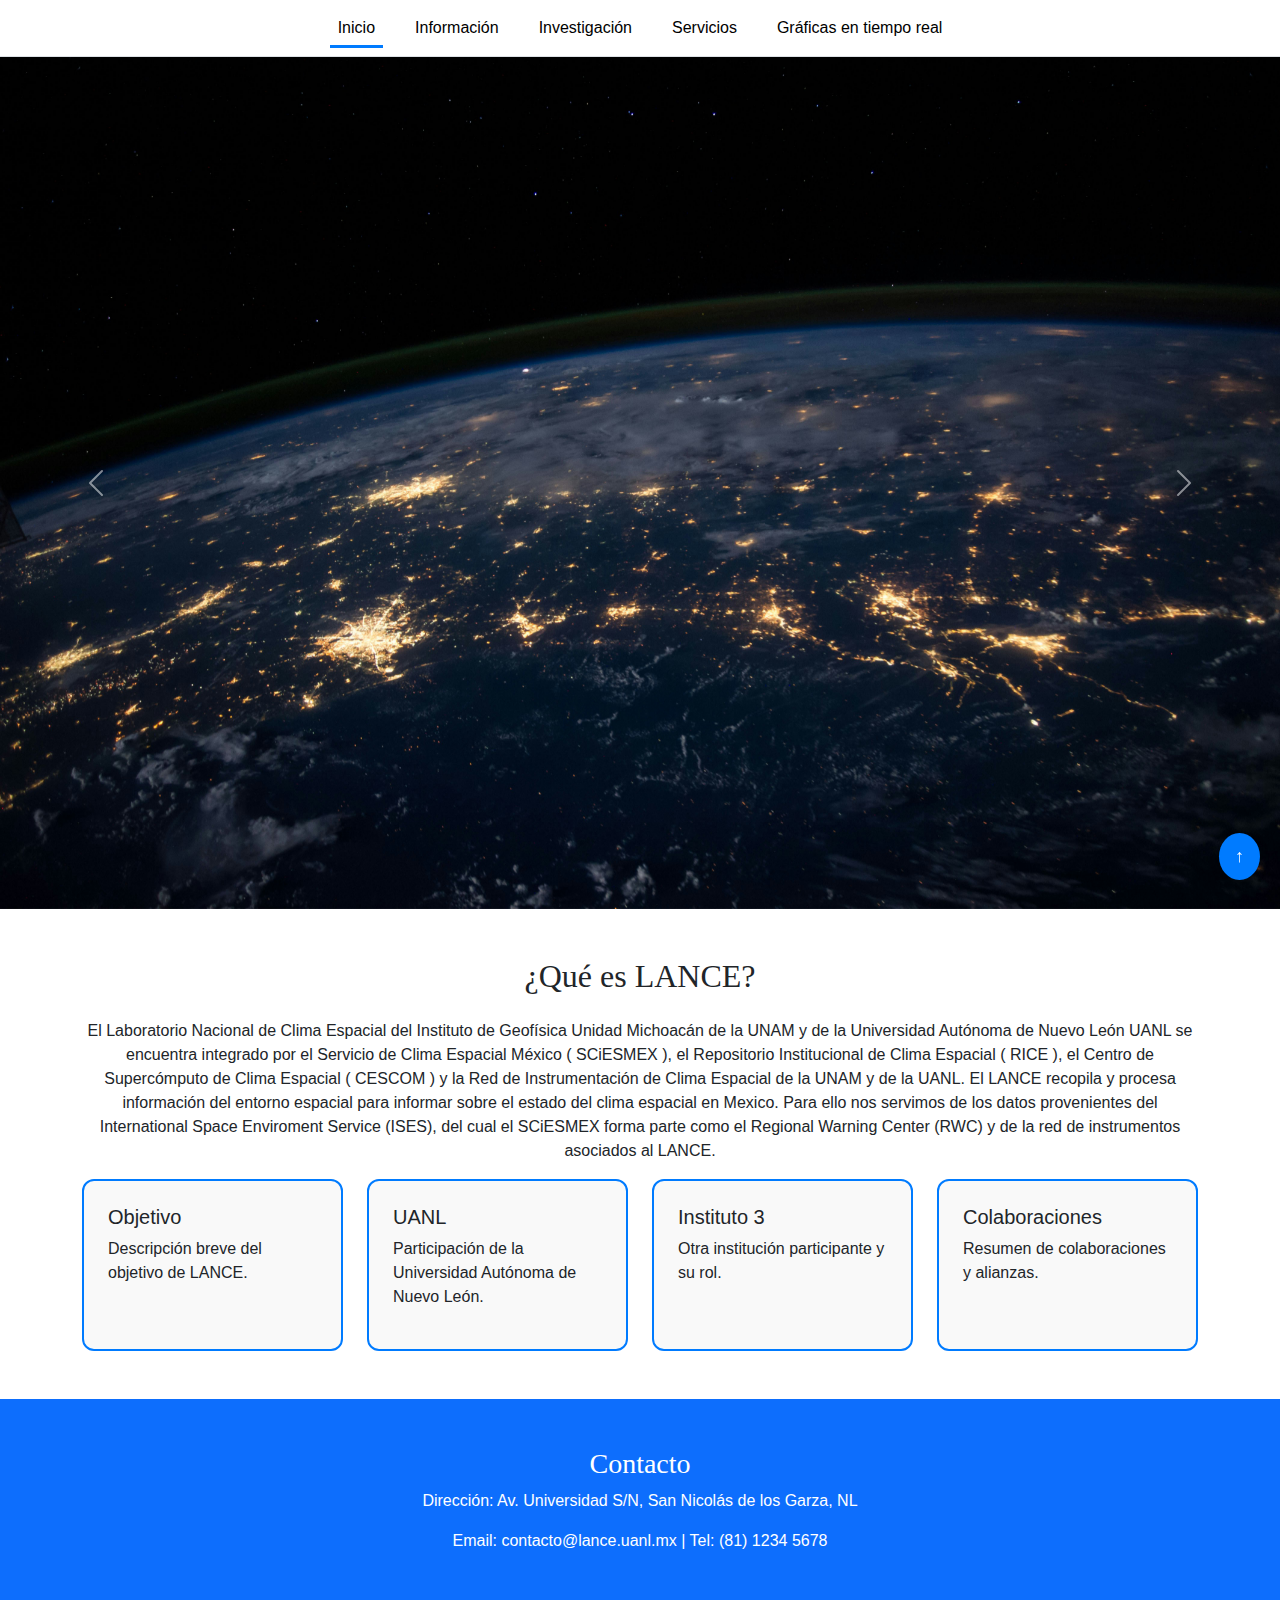
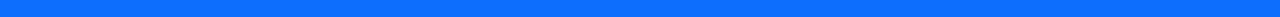
<file: index.html>
<!DOCTYPE html>
<html lang="es">
<head>
  <meta charset="UTF-8" />
  <meta name="viewport" content="width=device-width, initial-scale=1" />
  <title>LANCE - UANL</title>
  <link href="https://cdn.jsdelivr.net/npm/bootstrap@5.3.3/dist/css/bootstrap.min.css" rel="stylesheet" />
  <link rel="stylesheet" href="css/styles.css" />
</head>
<body id="inicio">

  <!-- NAVBAR -->
  <nav class="navbar navbar-expand-lg bg-white shadow-sm border-bottom">
    <div class="container justify-content-center">
      <ul class="navbar-nav gap-4">
        <li class="nav-item"><a class="nav-link active nav-custom" href="index.html">Inicio</a></li>
        <li class="nav-item"><a class="nav-link nav-custom" href="#informacion">Información</a></li>
        <li class="nav-item"><a class="nav-link nav-custom" href="#investigacion">Investigación</a></li>
        <li class="nav-item"><a class="nav-link nav-custom" href="#servicios">Servicios</a></li>
        <li class="nav-item"><a class="nav-link nav-custom" href="graficas/graficas.html">Gráficas en tiempo real</a></li>
      </ul>
    </div>
  </nav>

  <!-- CARRUSEL -->
  <div id="carouselLANCE" class="carousel slide" data-bs-ride="carousel">
    <div class="carousel-inner">
      <div class="carousel-item active">
        <img src="images/imag1.jpg" class="d-block w-100" alt="Foto 1" />
      </div>
      <div class="carousel-item">
        <img src="images/imag3.jpg" class="d-block w-100" alt="Foto 2" />
      </div>
      <div class="carousel-item">
        <img src="images/imag4.jpg" class="d-block w-100" alt="Foto 2" />
      </div>
      <div class="carousel-item">
        <img src="images/imag5.jpg" class="d-block w-100" alt="Foto 3" />
    </div>
    <button class="carousel-control-prev" type="button" data-bs-target="#carouselLANCE" data-bs-slide="prev">
      <span class="carousel-control-prev-icon"></span>
    </button>
    <button class="carousel-control-next" type="button" data-bs-target="#carouselLANCE" data-bs-slide="next">
      <span class="carousel-control-next-icon"></span>
    </button>
  </div>

  <!-- INFORMACIÓN GENERAL -->
  <section id="informacion" class="py-5">
    <div class="container">
      <h2 class="text-center mb-4">¿Qué es LANCE?</h2>
      <p class="text-center">El Laboratorio Nacional de Clima Espacial del Instituto de Geofísica Unidad Michoacán de la UNAM y de la Universidad Autónoma de Nuevo León UANL se encuentra integrado por el Servicio de Clima Espacial México ( SCiESMEX ), el Repositorio Institucional de Clima Espacial ( RICE ), el Centro de Supercómputo de Clima Espacial ( CESCOM ) y la Red de Instrumentación de Clima Espacial de la UNAM y de la UANL.
El LANCE recopila y procesa información del entorno espacial para informar sobre el estado del clima espacial en Mexico. Para ello nos servimos de los datos provenientes del International Space Enviroment Service (ISES), del cual el SCiESMEX forma parte como el Regional Warning Center (RWC) y de la red de instrumentos asociados al LANCE.</p>
      <div class="row g-4">
        <div class="col-md-3"><div class="info-box p-4 h-100"><h5>Objetivo</h5><p>Descripción breve del objetivo de LANCE.</p></div></div>
        <div class="col-md-3"><div class="info-box p-4 h-100"><h5>UANL</h5><p>Participación de la Universidad Autónoma de Nuevo León.</p></div></div>
        <div class="col-md-3"><div class="info-box p-4 h-100"><h5>Instituto 3</h5><p>Otra institución participante y su rol.</p></div></div>
        <div class="col-md-3"><div class="info-box p-4 h-100"><h5>Colaboraciones</h5><p>Resumen de colaboraciones y alianzas.</p></div></div>
      </div>
    </div>
  </section>

  <!-- UBICACIÓN Y CONTACTO -->
  <section id="contacto" class="bg-primary text-white py-5">
    <div class="container text-center">
      <h3>Contacto</h3>
      <p>Dirección: Av. Universidad S/N, San Nicolás de los Garza, NL</p>
      <p>Email: contacto@lance.uanl.mx | Tel: (81) 1234 5678</p>
    </div>
  </section>

  <!-- BOTÓN IR ARRIBA -->
  <button onclick="window.scrollTo({top: 0, behavior: 'smooth'})" class="btn-to-top">↑</button>

  <script src="https://cdn.jsdelivr.net/npm/bootstrap@5.3.3/dist/js/bootstrap.bundle.min.js"></script>
</body>
</html>
</file>
<file: css/styles.css>
h1, h2, h3 {
  font-family: 'DM Serif Display', serif;
}

body {
  font-family: 'Inter', sans-serif;
}

.nav-custom {
  position: relative;
  color: #000;
  transition: color 0.3s;
}
.nav-custom:hover,
.nav-custom.active {
  color: #007BFF;
}
.nav-custom::after {
  content: "";
  position: absolute;
  left: 0;
  bottom: 0;
  height: 3px;
  width: 100%;
  background-color: #007BFF;
  transform: scaleX(0);
  transition: transform 0.3s ease;
  transform-origin: bottom right;
}
.nav-custom:hover::after,
.nav-custom.active::after {
  transform: scaleX(1);
  transform-origin: bottom left;
}

.info-box {
  border: 2px solid #007BFF;
  border-radius: 12px;
  background-color: #f9f9f9;
  transition: transform 0.2s ease;
  min-height: 160px;
}
.info-box:hover {
  transform: translateY(-5px);
  background-color: #eef6ff;
}

.img-cuadro {
  max-height: 80px;
  transition: transform 0.3s ease, box-shadow 0.3s ease;
}

.info-box:hover .img-cuadro {
  transform: scale(1.3);
  box-shadow: 0 0 10px rgba(0, 123, 255, 0.3);
}

.btn-to-top {
  position: fixed;
  bottom: 20px;
  right: 20px;
  background-color: #007BFF;
  color: white;
  border: none;
  padding: 10px 16px;
  border-radius: 50%;
  font-size: 18px;
  box-shadow: 0 2px 8px rgba(0,0,0,0.3);
  cursor: pointer;
  z-index: 1000;
}
.btn-to-top:hover {
  background-color: #0056b3;
}

.chart-box {
  height: 300px;
  background-color: #f8f9fa;
  border-radius: 12px;
  border: 2px solid #007BFF;
  display: flex;
  align-items: center;
  justify-content: center;
  transition: transform 0.3s ease;
}
.chart-box:hover {
  transform: scale(1.05);
  background-color: #eef6ff;
}
/* pongo este comentario como extra*/
@media (max-width: 576px) {
  .navbar-nav .nav-link {
    font-size: 14px;     /* Aumenta el tamaño del texto en móviles */
    padding: 0.4rem 0.6em; /* Opcional: más espacio si se ve apretado */
  }
}
@media (max-width: 576px) {
  .info-box h5 {
    font-size: 18px;
  }

  .info-box p {
    font-size: 14px;
  }
}
/*
@media (max-width: 576px) {
  .navbar-nav .nav-link {
    font-size: 20px !important;   /* Texto más grande en menú */
   /* padding: 0.6rem 1rem !important; /* Más espacio para facilitar toque */
  /*}

/*  .info-box h5 {
    font-size: 22px !important;    /* Titulos de cuadros más grandes */
 /* }

 /* .info-box p {
    font-size: 16px !important;    /* Texto de párrafos más legible */
 /* }
}
</file>
